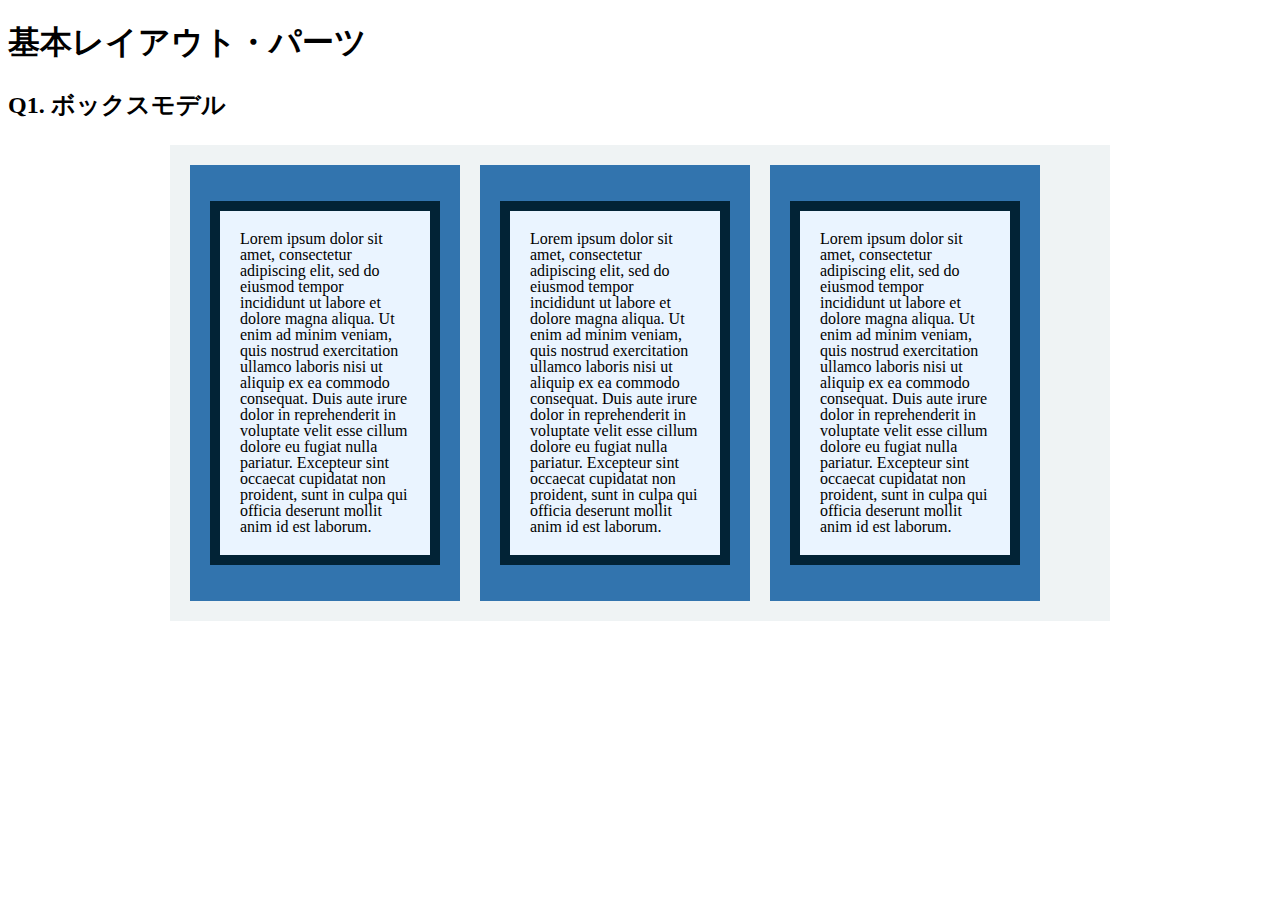
<file: layout_parts/q1/index.html>
<!DOCTYPE html>
<html>
  <head>
    <meta charset="utf-8">
    <meta http-equiv="X-UA-Compatible" content="IE=edge">
    <meta name="viewport" content="width=device-width, initial-scale=1.0, maximum-scale=1.0, user-scalable=no">
    <meta name="format-detection" content="telephone=no">
    <title>基本レイアウト・パーツ</title>
    <link rel="stylesheet" href="http://gizumo-inc.github.io/sample/front-lesson/layout_parts_new/assets/css/reset.css">
    <link rel="stylesheet" href="http://gizumo-inc.github.io/sample/front-lesson/layout_parts_new/assets/css/base.css">
    <link rel="stylesheet" href="css/style.css">
  </head>
  <body>
    <div class="wrapper">
      <h1 class="title">基本レイアウト・パーツ</h1>
      <h2 class="headline">
        <p class="headline__text">Q1. ボックスモデル</p>
      </h2>
      <div class="box">
        <!-- 回答はクラスq1の要素の中に書いてね -->
        <!-- すでについてるクラスにはstyleを指定しない。styleをつける場合は自分で新たにクラスをつけること -->
        <div class="q1 q1_content clearfix">

          <div class="q1_content_box">
            <p class="q1_content_text">Lorem ipsum dolor sit amet, consectetur adipiscing elit, sed do eiusmod tempor incididunt ut labore et dolore magna aliqua. Ut enim ad minim veniam, quis nostrud exercitation ullamco laboris nisi ut aliquip ex ea commodo consequat. Duis aute irure dolor in reprehenderit in voluptate velit esse cillum dolore eu fugiat nulla pariatur. Excepteur sint occaecat cupidatat non proident, sunt in culpa qui officia deserunt mollit anim id est laborum.</p>
          </div>

          <div class="q1_content_box">
            <p class="q1_content_text">Lorem ipsum dolor sit amet, consectetur adipiscing elit, sed do eiusmod tempor incididunt ut labore et dolore magna aliqua. Ut enim ad minim veniam, quis nostrud exercitation ullamco laboris nisi ut aliquip ex ea commodo consequat. Duis aute irure dolor in reprehenderit in voluptate velit esse cillum dolore eu fugiat nulla pariatur. Excepteur sint occaecat cupidatat non proident, sunt in culpa qui officia deserunt mollit anim id est laborum.</p>
          </div>

          <div class="q1_content_box">
            <p class="q1_content_text">Lorem ipsum dolor sit amet, consectetur adipiscing elit, sed do eiusmod tempor incididunt ut labore et dolore magna aliqua. Ut enim ad minim veniam, quis nostrud exercitation ullamco laboris nisi ut aliquip ex ea commodo consequat. Duis aute irure dolor in reprehenderit in voluptate velit esse cillum dolore eu fugiat nulla pariatur. Excepteur sint occaecat cupidatat non proident, sunt in culpa qui officia deserunt mollit anim id est laborum.</p>
          </div>

        </div>
        <!-- 回答はクラスq1の要素の中に書いてね -->
      </div>
    </div>
  </body>
</html>
</file>
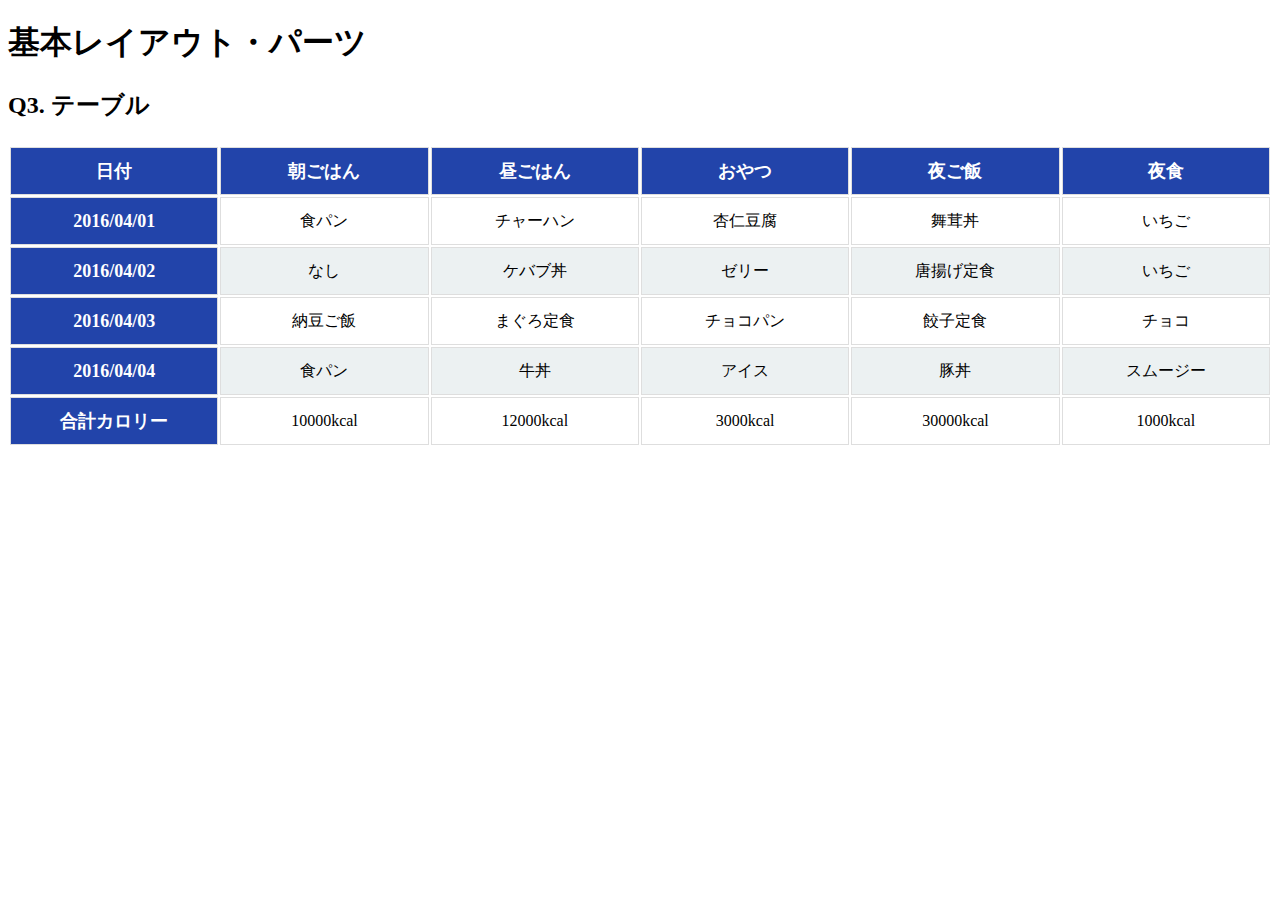
<file: layout_parts/q3/index.html>
<!DOCTYPE html>
<html>
  <head>
    <meta charset="utf-8">
    <meta http-equiv="X-UA-Compatible" content="IE=edge">
    <meta name="viewport" content="width=device-width, initial-scale=1.0, maximum-scale=1.0, user-scalable=no">
    <meta name="format-detection" content="telephone=no">
    <title>基本レイアウト・パーツ</title>
    <link rel="stylesheet" href="http://gizumo-inc.github.io/sample/front-lesson/layout_parts_new/assets/css/reset.css">
    <link rel="stylesheet" href="http://gizumo-inc.github.io/sample/front-lesson/layout_parts_new/assets/css/base.css">
    <link rel="stylesheet" href="css/style.css">
  </head>
  <body>
    <div class="wrapper">
      <h1 class="title">基本レイアウト・パーツ</h1>
      <h2 class="headline">
        <p class="headline__text">Q3. テーブル</p>
      </h2>
      <div class="box">
        <!-- 回答はクラスq3の要素の中に書いてね -->
        <!-- すでについてるクラスにはstyleを指定しない。styleをつける場合は自分で新たにクラスをつけること -->
        <div class="q3">

          <table class="food_table">

            <thead class="food_table_header">
              <tr>
                <th>日付</th>
                <th>朝ごはん</th>
                <th>昼ごはん</th>
                <th>おやつ</th>
                <th>夜ご飯</th>
                <th>夜食</th>
              </tr>
            </thead>

            <tbody class="food_table_content">
              <tr>
                <th>2016/04/01</th>
                <td>食パン</td>
                <td>チャーハン</td>
                <td>杏仁豆腐</td>
                <td>舞茸丼</td>
                <td>いちご</td>
              </tr>
    
              <tr>
                <th>2016/04/02</th>
                <td>なし</td>
                <td>ケバブ丼</td>
                <td>ゼリー</td>
                <td>唐揚げ定食</td>
                <td>いちご</td>
              </tr>
  
              <tr>
                <th>2016/04/03</th>
                <td>納豆ご飯</td>
                <td>まぐろ定食</td>
                <td>チョコパン</td>
                <td>餃子定食</td>
                <td>チョコ</td>
              </tr>
  
              <tr>
                <th>2016/04/04</th>
                <td>食パン</td>
                <td>牛丼</td>
                <td>アイス</td>
                <td>豚丼</td>
                <td>スムージー</td>
              </tr>

              <tr>
                <th>合計カロリー</th>
                <td>10000kcal</td>
                <td>12000kcal</td>
                <td>3000kcal</td>
                <td>30000kcal</td>
                <td>1000kcal</td>
              </tr>
            </tbody>

          </table>
        
          
        </div>
        <!-- 回答はクラスq3の要素の中に書いてね -->
      </div>
    </div>
  </body>
</html>
</file>
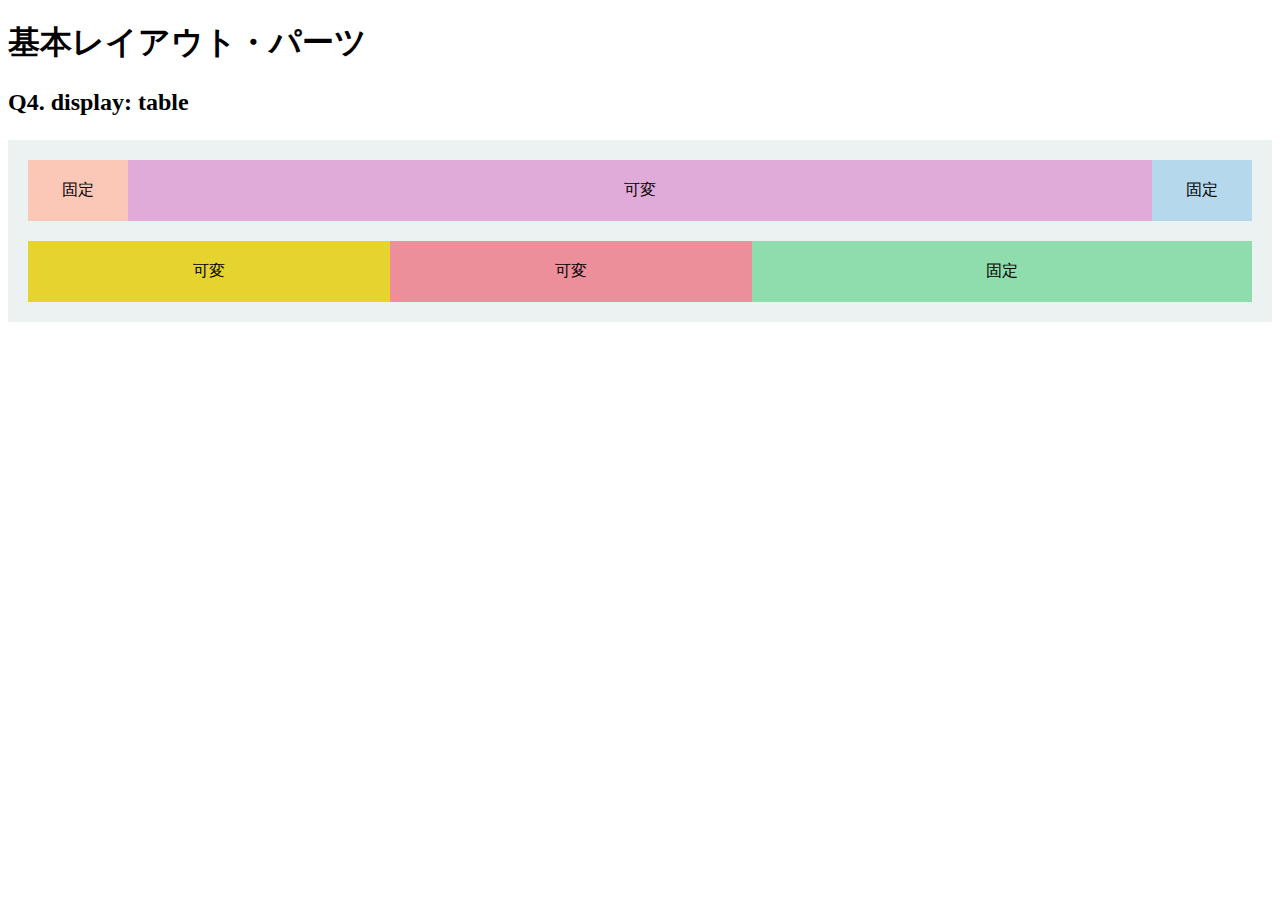
<file: layout_parts/q4/index.html>
<!DOCTYPE html>
<html>
  <head>
    <meta charset="utf-8">
    <meta http-equiv="X-UA-Compatible" content="IE=edge">
    <meta name="viewport" content="width=device-width, initial-scale=1.0, maximum-scale=1.0, user-scalable=no">
    <meta name="format-detection" content="telephone=no">
    <title>基本レイアウト・パーツ</title>
    <link rel="stylesheet" href="http://gizumo-inc.github.io/sample/front-lesson/layout_parts_new/assets/css/reset.css">
    <link rel="stylesheet" href="http://gizumo-inc.github.io/sample/front-lesson/layout_parts_new/assets/css/base.css">
    <link rel="stylesheet" href="css/style.css">
  </head>
  <body>
    <div class="wrapper">
      <h1 class="title">基本レイアウト・パーツ</h1>
      <h2 class="headline">
        <p class="headline__text">Q4. display: table</p>
      </h2>
      <div class="box">
        <!-- 回答はクラスq4の要素の中に書いてね -->
        <!-- すでについてるクラスにはstyleを指定しない。styleをつける場合は自分で新たにクラスをつけること -->
        <!-- 新たにタグは追加しなくてもできます。 -->
        <div class="q4 q4_table">

          <div class="q4_table_content">
            <div class="q4_content_cell is_orange">固定</div>
            <div class="q4_content_cell is_pink">可変</div>
            <div class="q4_content_cell is_blue">固定</div>
          </div>

          <div class="q4_table_content">
            <div class="q4_content_cell is_yellow">可変</div>
            <div class="q4_content_cell is_red">可変</div>
            <div class="q4_content_cell is_green">固定</div>
          </div>

        </div>
        <!-- 回答はクラスq4の要素の中に書いてね -->
      </div>
    </div>
  </body>
</html>
</file>
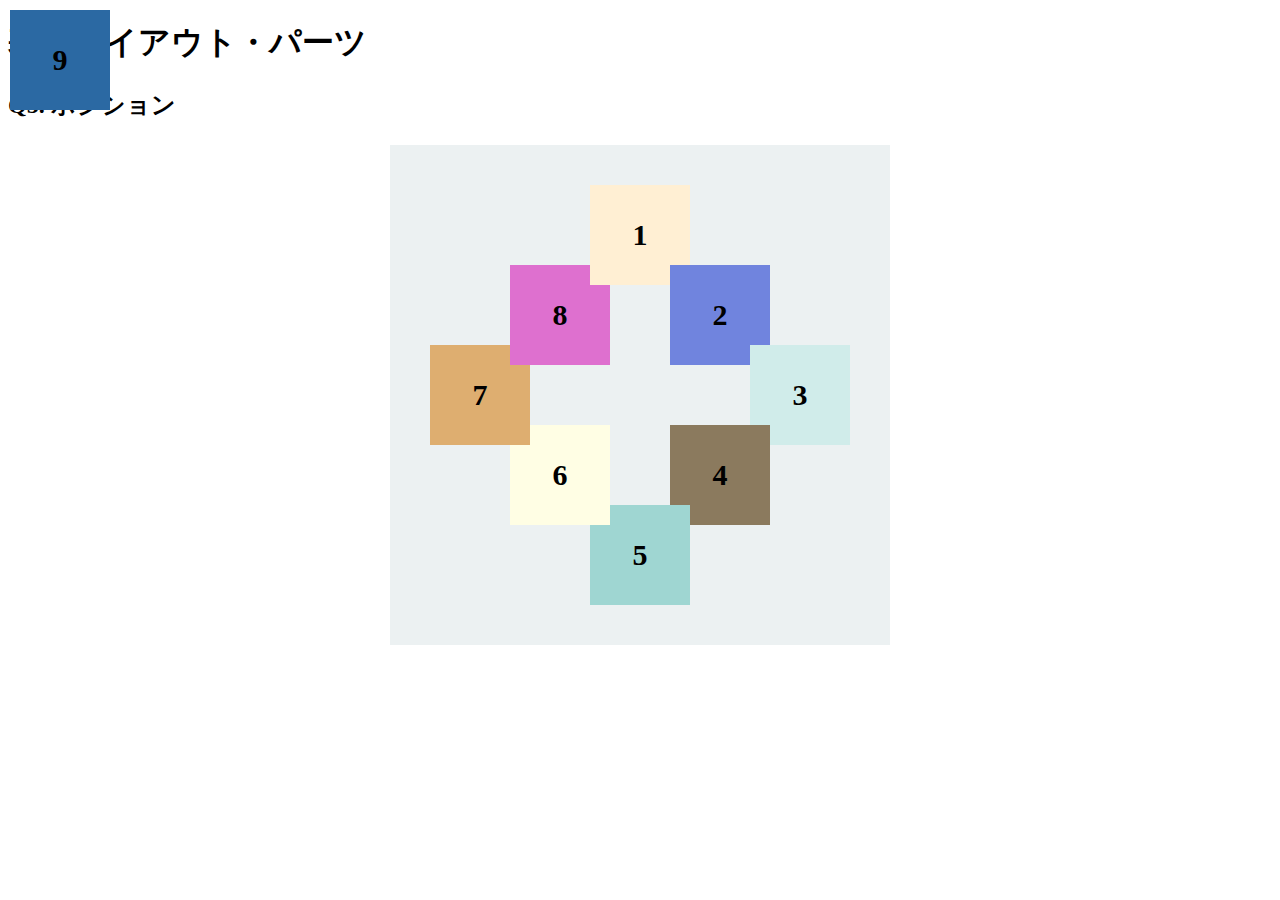
<file: layout_parts/q5/index.html>
<!DOCTYPE html>
<html>
  <head>
    <meta charset="utf-8">
    <meta http-equiv="X-UA-Compatible" content="IE=edge">
    <meta name="viewport" content="width=device-width, initial-scale=1.0, maximum-scale=1.0, user-scalable=no">
    <meta name="format-detection" content="telephone=no">
    <title>基本レイアウト・パーツ</title>
    <link rel="stylesheet" href="http://gizumo-inc.github.io/sample/front-lesson/layout_parts_new/assets/css/reset.css">
    <link rel="stylesheet" href="http://gizumo-inc.github.io/sample/front-lesson/layout_parts_new/assets/css/base.css">
    <link rel="stylesheet" href="css/style.css">
  </head>
  <body>
    <div class="wrapper">
      <h1 class="title">基本レイアウト・パーツ</h1>
      <h2 class="headline">
        <p class="headline__text">Q5. ポジション</p>
      </h2>
      <div class="box">
        <!-- 回答はクラスq5の要素の中に書いてね -->
        <!-- すでについてるクラスにはstyleを指定しない。styleをつける場合は自分で新たにクラスをつけること -->
        <!-- 新たにタグは追加しなくてもできます。 -->
        <div class="q5 q5_box">
          <div class="q5_box_cell is_eight">8</div>
          <div class="q5_box_cell is_five">5</div>
          <div class="q5_box_cell is_one">1</div>
          <div class="q5_box_cell is_seven">7</div>
          <div class="q5_box_cell is_four">4</div>
          <div class="q5_box_cell is_six">6</div>
          <div class="q5_box_cell is_two">2</div>
          <div class="q5_box_cell is_three">3</div>
          <div class="q5_box_cell is_nine">9</div>
        </div>

        <!-- 回答はクラスq5の要素の中に書いてね -->
      </div>
    </div>
  </body>
</html>
</file>
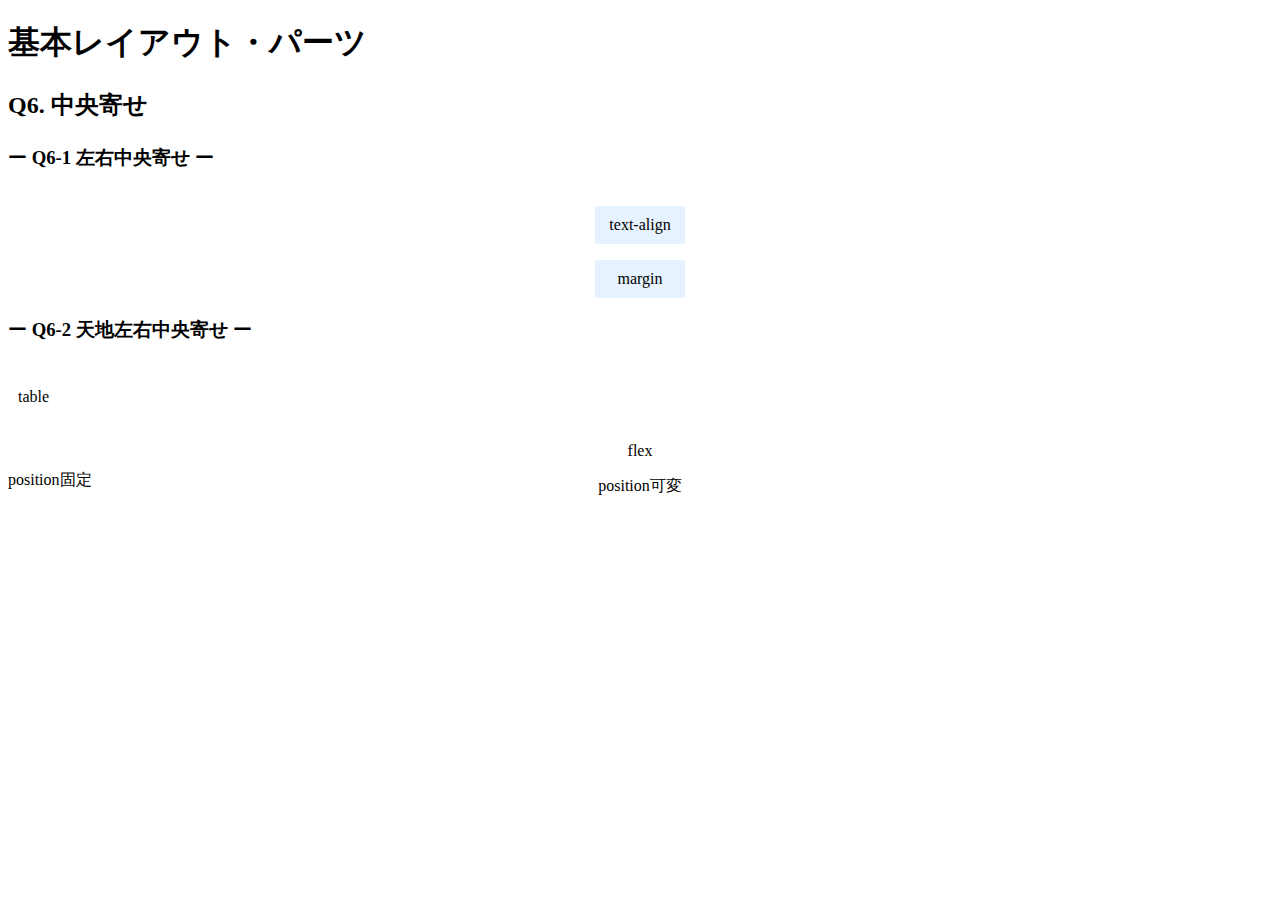
<file: layout_parts/q6/index.html>
<!DOCTYPE html>
<html>
  <head>
    <meta charset="utf-8">
    <meta http-equiv="X-UA-Compatible" content="IE=edge">
    <meta name="viewport" content="width=device-width, initial-scale=1.0, maximum-scale=1.0, user-scalable=no">
    <meta name="format-detection" content="telephone=no">
    <title>基本レイアウト・パーツ</title>
    <link rel="stylesheet" href="http://gizumo-inc.github.io/sample/front-lesson/layout_parts_new/assets/css/reset.css">
    <link rel="stylesheet" href="http://gizumo-inc.github.io/sample/front-lesson/layout_parts_new/assets/css/base.css">
    <link rel="stylesheet" href="css/style.css">
  </head>
  <body>
    <div class="wrapper">
      <h1 class="title">基本レイアウト・パーツ</h1>
      <h2 class="headline">
        <p class="headline__text">Q6. 中央寄せ</p>
      </h2>
      <div class="box">
        <div class="box__inner">
          <h3 class="box__headline">
            <p class="box__headline__text">ー Q6-1 左右中央寄せ ー</p>
          </h3>
          <div class="q6 q6--horizontal">
            <!-- Q6-1の回答はここに書いてね -->
            <!-- 新たにタグは追加しなくてもできます。 -->
            <div class="q6__box is-textaligen">
              <div class="q6__box__inner q6_box_inner">
                <p class="q6_box_left">text-align</p>
              </div>
            </div>
            
            <!-- Q6-1の回答はここに書いてね -->

            <!-- Q6-1の回答はここに書いてね -->
            <!-- 新たにタグは追加しなくてもできます。 -->
            <div class="q6__box">
              <p class="q6_box_right">margin</p>
            </div>
            <!-- Q6-1の回答はここに書いてね -->
          </div>
        </div>

        <div class="box__inner">
          <h3 class="box__headline">
            <p class="box__headline__text">ー Q6-2 天地左右中央寄せ ー</p>
          </h3>
          <!-- Q6-2の回答はここに書いてね -->
          <!-- すでについてるクラスにはstyleを指定しない。styleをつける場合は自分で新たにクラスをつけること -->
          <!-- 新たにタグは追加しなくてもできます。 -->
          <div class="q6 q6--around q6_around_table">
            <div class="q6_around_content">
              <p class="q6_content_p q6_around_tablebox">table</p>
            </div>
          </div>
          <!-- Q6-2の回答はここに書いてね -->

          <!-- Q6-2の回答はここに書いてね -->
          <!-- すでについてるクラスにはstyleを指定しない。styleをつける場合は自分で新たにクラスをつけること -->
          <!-- 新たにタグは追加しなくてもできます。 -->
          <div class="q6 q6--around q6_around_flex">
            <p class="q6_around_flexbox">flex</p>
          </div>
          <!-- Q6-2の回答はここに書いてね -->

          <div class="q6 q6--position q6_position">
            <!-- Q6-2の回答はここに書いてね -->
            <!-- すでについてるクラスにはstyleを指定しない。styleをつける場合は自分で新たにクラスをつけること -->
            <!-- 新たにタグは追加しなくてもできます。 -->
            <div class="q6__box is-stable q6_box_stable">
              <p class="q6__box__inner q6_stablebox">position固定</p>
            </div>
            <!-- Q6-2の回答はここに書いてね -->

            <!-- Q6-2の回答はここに書いてね -->
            <!-- すでについてるクラスにはstyleを指定しない。styleをつける場合は自分で新たにクラスをつけること -->
            <!-- 新たにタグは追加しなくてもできます。 -->
            <div class="q6__box is-flexible q6_box_flexible">
              <p class="q6__box__inner q6_flexiblebox">position可変</p>
            </div>
            <!-- Q6-2の回答はここに書いてね -->
          </div>
        </div>
      </div>
    </div>
  </body>
</html>
</file>
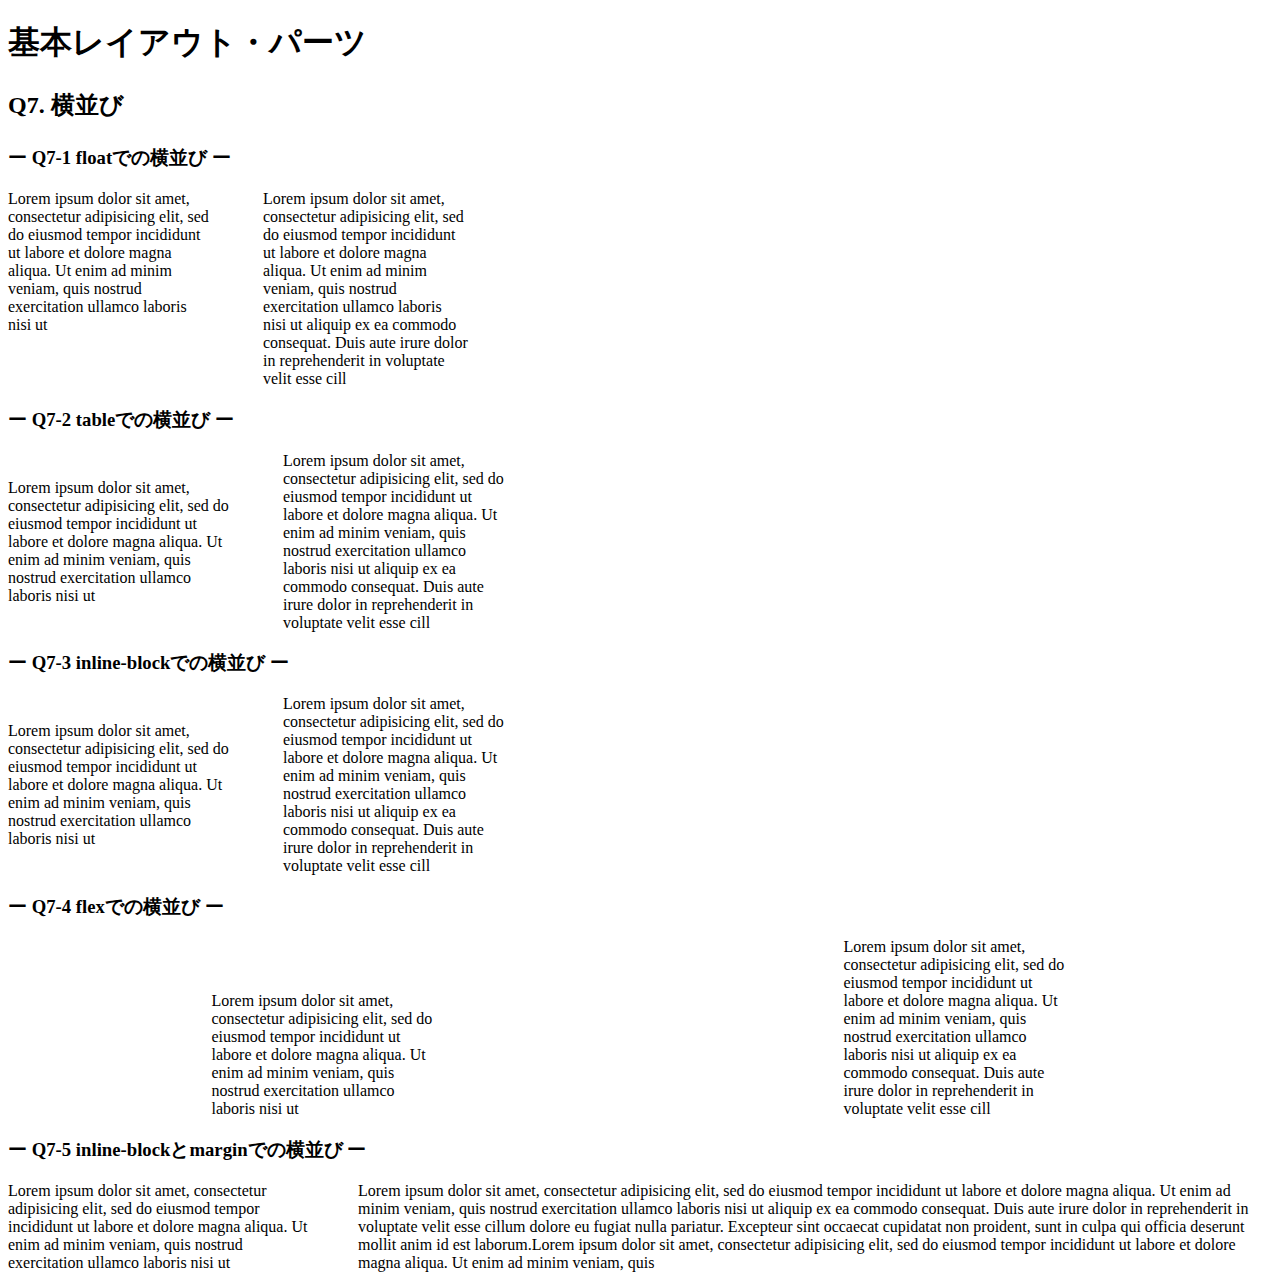
<file: layout_parts/q7/index.html>
<!DOCTYPE html>
<html>
  <head>
    <meta charset="utf-8">
    <meta http-equiv="X-UA-Compatible" content="IE=edge">
    <meta name="viewport" content="width=device-width, initial-scale=1.0, maximum-scale=1.0, user-scalable=no">
    <meta name="format-detection" content="telephone=no">
    <title>基本レイアウト・パーツ</title>
    <link rel="stylesheet" href="http://gizumo-inc.github.io/sample/front-lesson/layout_parts_new/assets/css/reset.css">
    <link rel="stylesheet" href="http://gizumo-inc.github.io/sample/front-lesson/layout_parts_new/assets/css/base.css">
    <link rel="stylesheet" href="css/style.css">
  </head>
  <body>
    <div class="wrapper">
      <h1 class="title">基本レイアウト・パーツ</h1>
      <h2 class="headline">
        <p class="headline__text">Q7. 横並び</p>
      </h2>
      <div class="box">
        <div class="box__inner">
          <h3 class="box__headline">
            <p class="box__headline__text">ー Q7-1 floatでの横並び ー</p>
          </h3>
          <!-- Q7の回答はここに書いてね -->
          <!-- すでについてるクラスにはstyleを指定しない。styleをつける場合は自分で新たにクラスをつけること -->
          <!-- 新たにタグは追加しなくてもできます。 -->
          <div class="q7 q7--float">
            <div class="q7__inner clearfix">
              <div class="q7__box a_q7_float">
                Lorem ipsum dolor sit amet, consectetur adipisicing elit, sed do eiusmod tempor incididunt ut labore et dolore magna aliqua. Ut enim ad minim veniam, quis nostrud exercitation ullamco laboris nisi ut
              </div>
              <div class="q7__box a_q7_float">
                Lorem ipsum dolor sit amet, consectetur adipisicing elit, sed do eiusmod tempor incididunt ut labore et dolore magna aliqua. Ut enim ad minim veniam, quis nostrud exercitation ullamco laboris nisi ut aliquip ex ea commodo consequat. Duis aute irure dolor in reprehenderit in voluptate velit esse cill
              </div>
            </div>
          </div>
          <!-- Q7の回答はここに書いてね -->
        </div>

        <div class="box__inner">
          <h3 class="box__headline">
            <p class="box__headline__text">ー Q7-2 tableでの横並び ー</p>
          </h3>
          <!-- Q7の回答はここに書いてね -->
          <!-- すでについてるクラスにはstyleを指定しない。styleをつける場合は自分で新たにクラスをつけること -->
          <!-- 新たにタグは追加しなくてもできます。 -->
          <div class="q7 q7--table">
            <div class="q7__inner">
              <div class="q7__box a_q7_table">
                <div class="q7__box__text a_table_item">
                  Lorem ipsum dolor sit amet, consectetur adipisicing elit, sed do eiusmod tempor incididunt ut labore et dolore magna aliqua. Ut enim ad minim veniam, quis nostrud exercitation ullamco laboris nisi ut
                </div>
              </div>
              <div class="q7__box a_q7_table">
                <div class="q7__box__text a_table_item">
                  Lorem ipsum dolor sit amet, consectetur adipisicing elit, sed do eiusmod tempor incididunt ut labore et dolore magna aliqua. Ut enim ad minim veniam, quis nostrud exercitation ullamco laboris nisi ut aliquip ex ea commodo consequat. Duis aute irure dolor in reprehenderit in voluptate velit esse cill
                </div>
              </div>
            </div>
          </div>
          <!-- Q7の回答はここに書いてね -->
        </div>

        <div class="box__inner">
          <h3 class="box__headline">
            <p class="box__headline__text">ー Q7-3 inline-blockでの横並び ー</p>
          </h3>
          <!-- Q7の回答はここに書いてね -->
          <!-- すでについてるクラスにはstyleを指定しない。styleをつける場合は自分で新たにクラスをつけること -->
          <!-- 新たにタグは追加しなくてもできます。 -->
          <div class="q7 q7--inlineblock ">
            <div class="q7__inner a_q7_inlineblock">
              <div class="q7__box a_inlineblock_item">
                Lorem ipsum dolor sit amet, consectetur adipisicing elit, sed do eiusmod tempor incididunt ut labore et dolore magna aliqua. Ut enim ad minim veniam, quis nostrud exercitation ullamco laboris nisi ut
              </div>
              <div class="q7__box a_inlineblock_item">
                Lorem ipsum dolor sit amet, consectetur adipisicing elit, sed do eiusmod tempor incididunt ut labore et dolore magna aliqua. Ut enim ad minim veniam, quis nostrud exercitation ullamco laboris nisi ut aliquip ex ea commodo consequat. Duis aute irure dolor in reprehenderit in voluptate velit esse cill
              </div>
            </div>
          </div>
          <!-- Q7の回答はここに書いてね -->
        </div>

        <div class="box__inner">
          <h3 class="box__headline">
            <p class="box__headline__text">ー Q7-4 flexでの横並び ー</p>
          </h3>
          <!-- Q7の回答はここに書いてね -->
          <!-- すでについてるクラスにはstyleを指定しない。styleをつける場合は自分で新たにクラスをつけること -->
          <!-- 新たにタグは追加しなくてもできます。 -->
          <div class="q7 q7--flex">
            <div class="q7__inner a_q7_flex">
              <div class="q7__box a_flex_item">
                Lorem ipsum dolor sit amet, consectetur adipisicing elit, sed do eiusmod tempor incididunt ut labore et dolore magna aliqua. Ut enim ad minim veniam, quis nostrud exercitation ullamco laboris nisi ut
              </div>
              <div class="q7__box a_flex_item">
                Lorem ipsum dolor sit amet, consectetur adipisicing elit, sed do eiusmod tempor incididunt ut labore et dolore magna aliqua. Ut enim ad minim veniam, quis nostrud exercitation ullamco laboris nisi ut aliquip ex ea commodo consequat. Duis aute irure dolor in reprehenderit in voluptate velit esse cill
              </div>
            </div>
          </div>
          <!-- Q7の回答はここに書いてね -->
        </div>

        <div class="box__inner">
          <h3 class="box__headline">
            <p class="box__headline__text">ー Q7-5 inline-blockとmarginでの横並び ー</p>
          </h3>
          <!-- Q7の回答はここに書いてね -->
          <!-- すでについてるクラスにはstyleを指定しない。styleをつける場合は自分で新たにクラスをつけること -->
          <!-- 新たにタグは追加しなくてもできます。 -->
          <div class="q7 q7--margin">
            <div class="q7__inner is-full a_q7_margin">
              <div class="q7__box a_is_stable">
                <div class="q7__box__text a_margin_item">
                  Lorem ipsum dolor sit amet, consectetur adipisicing elit, sed do eiusmod tempor incididunt ut labore et dolore magna aliqua. Ut enim ad minim veniam, quis nostrud exercitation ullamco laboris nisi ut
                </div>
              </div>
              <div class="q7__box a_is_flexible">
                <div class="q7__box__text a_margin_item">
                  Lorem ipsum dolor sit amet, consectetur adipisicing elit, sed do eiusmod tempor incididunt ut labore et dolore magna aliqua. Ut enim ad minim veniam, quis nostrud exercitation ullamco laboris nisi ut aliquip ex ea commodo consequat. Duis aute irure dolor in reprehenderit in voluptate velit esse cillum dolore eu fugiat nulla pariatur. Excepteur sint occaecat cupidatat non proident, sunt in culpa qui officia deserunt mollit anim id est laborum.Lorem ipsum dolor sit amet, consectetur adipisicing elit, sed do eiusmod tempor incididunt ut labore et dolore magna aliqua. Ut enim ad minim veniam, quis
                </div>
              </div>
            </div>
          </div>
          <!-- Q7の回答はここに書いてね -->
        </div>
      </div>
    </div>
  </body>
</html>
</file>
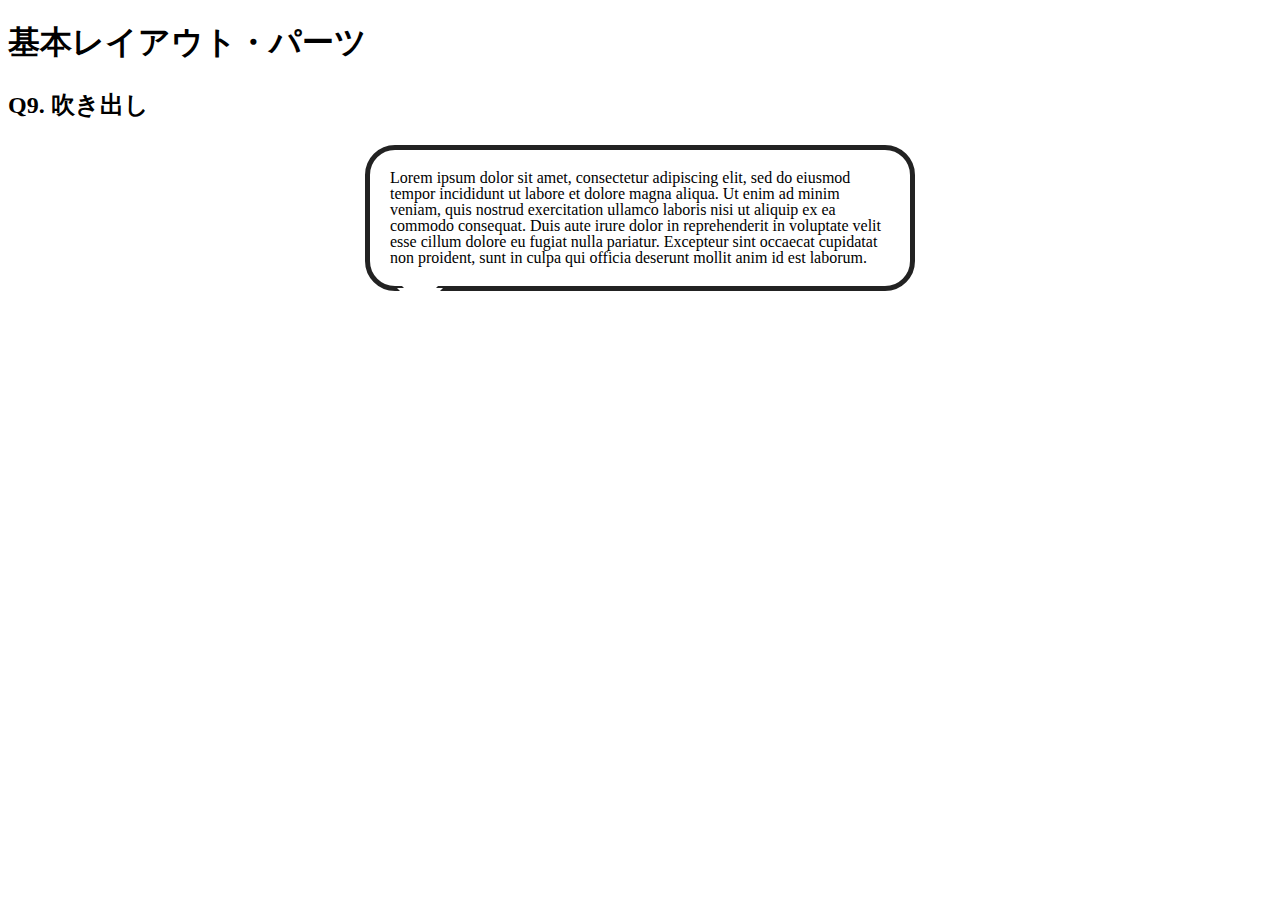
<file: layout_parts/q9/index.html>
<!DOCTYPE html>
<html>
  <head>
    <meta charset="utf-8">
    <meta http-equiv="X-UA-Compatible" content="IE=edge">
    <meta name="viewport" content="width=device-width, initial-scale=1.0, maximum-scale=1.0, user-scalable=no">
    <meta name="format-detection" content="telephone=no">
    <title>基本レイアウト・パーツ</title>
    <link rel="stylesheet" href="http://gizumo-inc.github.io/sample/front-lesson/layout_parts_new/assets/css/reset.css">
    <link rel="stylesheet" href="http://gizumo-inc.github.io/sample/front-lesson/layout_parts_new/assets/css/base.css">
    <link rel="stylesheet" href="css/style.css">
  </head>
  <body>
    <div class="wrapper">
      <h1 class="title">基本レイアウト・パーツ</h1>
      <h2 class="headline">
        <p class="headline__text">Q9. 吹き出し</p>
      </h2>
      <div class="box">
        <!-- 回答はクラスq9の要素の中に書いてね -->
        <!-- すでについてるクラスにはstyleを指定しない。styleをつける場合は自分で新たにクラスをつけること -->
        <div class="q9">
          <div class="q9_content">Lorem ipsum dolor sit amet, consectetur adipiscing elit, sed do eiusmod tempor incididunt ut labore et dolore magna aliqua. Ut enim ad minim veniam, quis nostrud exercitation ullamco laboris nisi ut aliquip ex ea commodo consequat. Duis aute irure dolor in reprehenderit in voluptate velit esse cillum dolore eu fugiat nulla pariatur. Excepteur sint occaecat cupidatat non proident, sunt in culpa qui officia deserunt mollit anim id est laborum.</div>
        </div>
        <!-- 回答はクラスq9の要素の中に書いてね -->
      </div>
    </div>
  </body>
</html>
</file>
<file: layout_parts/q1/css/style.css>
@charset "UTF-8";

/* 回答はここに書いてね */

.clearfix:after {
  content: "";
  display: block;
  clear: both;
}

.q1_content {
  width: 900px;
  background-color: #eff3f4;
  padding: 20px;
  margin: 0 auto;
}

.q1_content_box {
  float: left;
  margin-left: 20px;
  padding: 20px;
  width: 230px;
  background-color: #3274ae;
}

.q1_content .q1_content_box:first-child {
  margin-left: 0;
}

.q1_content_text {
  padding: 20px;
  font-size: 16px;
  line-height: 16px;
  border: 10px solid #022336;
  background-color: #eaf4ff;
}

/* 回答はここに書いてね */
</file>
<file: layout_parts/q3/css/style.css>
@charset "UTF-8";

/* 回答はここに書いてね */

.food_table {
  table-layout: fixed;
  margin: 0 auto;
  width: 100%;
}

.food_table_header, .food_table th {
  font-size: 18px;
  line-height: 26px;
  background-color: #2244aa;
  color: #ffffff;
}

.food_table_content, .food_table_footer {
  font-size: 16px;
  line-height: 22px;
  text-align: center;
}

.food_table th, .food_table td {
  border: 1px solid #dedede;
  padding: 10px 0;
}

.food_table_content tr:last-child {
  border-top: 2px dashed #000;
}

.food_table_content tr:nth-child(2n) {
  background-color: #ecf1f2;
}

/* 回答はここに書いてね */
</file>
<file: layout_parts/q4/css/style.css>
@charset "UTF-8";

/* 回答はここに書いてね */

.q4_table {
  margin: 0 auto;
  background-color: #ecf1f2;
  padding: 20px;
}

.q4_table_content {
  display: table;
  width: 100%;
  margin-top: 20px;
}

.q4_table_content:first-child {
  margin-top: 0;
}

.q4_content_cell {
  display: table-cell;
  text-align: center;
  padding: 20px 0;
}

.is_orange {
  width: 100px;
  background-color: #fbc8b8;
}

.is_pink {
  width: auto;
  background-color: #e0abd9;
}

.is_blue {
  width: 100px;
  background-color: #b6d8ed;
}

.is_yellow {
  width: auto;
  background-color: #e5d32e;
}

.is_red {
  width: auto;
  background-color: #ec8f9a;
}

.is_green {
  width: 500px;
  background-color: #8fdcad;
}

/* 回答はここに書いてね */
</file>
<file: layout_parts/q5/css/style.css>
@charset "UTF-8";

/* 回答はここに書いてね */


.q5_box {
  background-color: #ECF1F2;
  margin: 0 auto;
  width: 500px;
  height: 500px;
  position: relative;
  
}

.q5_box_cell {
  font-size: 30px;
  font-weight: bold;
  width: 100px;
  height: 100px;
  text-align: center;
  line-height: 100px;
}

.is_one {
  z-index: 1;
  background-color: #ffefd3;
  position: absolute;
  top: 40px;
  left: 200px;
}

.is_two {
  z-index: 2;
  background-color: #7084de;
  position: absolute;
  top: 120px;
  left: 280px;
}

.is_three {
  z-index: 3;
  background-color: #d0ecea;
  position: absolute;
  top: 200px;
  left: 360px;
}

.is_four {
  z-index: 4;
  background-color: #8b7a5e;
  position: absolute;
  top: 280px;
  left: 280px;
}

.is_five {
  z-index: 5;
  background-color: #9fd6d2;
  position: absolute;
  top: 360px;
  left: 200px;
}

.is_six {
  z-index: 6;
  background-color: #fffee4;
  position: absolute;
  top: 280px;
  left: 120px;
}

.is_seven {
  z-index: 7;
  background-color: #deae70;
  position: absolute;
  top: 200px;
  left: 40px;
}

.is_eight {
  z-index: 8;
  background-color: #de70cf;
  position: absolute;
  top: 120px;
  left: 120px;
}

.is_eight::after{
  content: "";
  background-color: #ffefd3;
  width: 20px;
  height: 20px;
  position: absolute;
  top: 0;
  left: 80px;
}

.is_nine {
  background-color: #2b69a3;
  position: fixed;
  top: 10px;
  left: 10px;
}

/* 回答はここに書いてね */
</file>
<file: layout_parts/q6/css/style.css>
@charset "UTF-8";

/* 回答はここに書いてね */

.q6_box_left, .q6_box_right {
  background-color: #e6f2ff;
  padding: 10px 0;
  width: 90px;
}

.q6_box_inner {
  text-align: center;
}

.q6_box_left {
  display: inline-block;
}

.q6_box_right {
  margin: 0 auto;
  text-align: center;
}

.q6_around_table {
  display: table;
}

.q6_around_content {
  display: table-cell;
  text-align: center;
  vertical-align: middle;
}

.q6_around_tablebox {
  display: inline-block;
  padding: 10px;
  background-color: #fff;
}

.q6_around_flex /* flexのボックス */ {
  display: flex;
  align-items: center;
  justify-content: space-between;
}

.q6_around_flexbox {
  padding: 10px;
  margin: auto;
  background-color: #fff;
}

.q6_box_stable /* position固定 */ {
  position: relative;
}

.q6_stablebox {
  position: absolute;
  margin: auto;
  top: 0;
  left: 0;
  bottom: 0;
  right: 0;
}

.q6_box_flexible {
  position: relative;
}

.q6_flexiblebox /* position可変 */ {
  position: absolute;
  top: 50%;
  left: 50%;
  transform: translate(-50%, -50%);
}


/* 回答はここに書いてね */
</file>
<file: layout_parts/q7/css/style.css>
@charset "UTF-8";

/* 回答はここに書いてね */

/* floatでの横並び */

.clearfix::after {
  content: "";
  display: block;
  clear: both;
}

.a_q7_float {
  width: 205px;
  float: left;
  margin-left: 50px;
  font-size: 16px;
}

.a_q7_float:first-child {
  margin-left: 0;
}

/* tableでの横並び */

.a_q7_table {
  display: table-cell;
  vertical-align: middle;
  padding-left: 50px;
  width: 225px;
}

.a_q7_table:first-child {
  padding-left: 0;
}

.a_table_item {
  display: table;
  font-size: 16px;
}

/* inline-blockでの横並び */

.a_q7_inlineblock {
  font-size: 0;
}

.a_inlineblock_item {
  display: inline-block;
  font-size: 16px;
  vertical-align: middle;
  margin-left: 50px;
  width: 225px;
  box-sizing: border-box;
}

.a_inlineblock_item:first-child {
  margin-left: 0;
}

/* flexでの横並び */

.a_q7_flex {
  display: flex;
  justify-content: space-around;
  align-items: flex-end;
}

.a_flex_item {
  width: 225px;
  box-sizing: border-box;
  font-size: 16px;
}

/* inline-blockとmarginでの横並び */

.a_q7_margin {
  font-size: 0;
}

.a_margin_item {
  font-size: 16px;
}

.a_is_stable {
  display: inline-block;
  width: 300px;
}

.a_is_flexible {
  display: inline-block;
  box-sizing: border-box;
  width: 100%;
  margin-left: -300px;
  padding-left: 350px;
}

/* 回答はここに書いてね */
</file>
<file: layout_parts/q9/css/style.css>
@charset "UTF-8";

/* 回答はここに書いてね */

.q9_content {
  position: relative;
  font-size: 16px;
  line-height: 16px;
  border-radius: 30px;
  width: 500px;
  padding: 20px;
  border: 5px solid #222;
  margin: 0 auto;
}

.q9_content::after, .q9_content::before {
  content: "";
  position: absolute;
  border: 23px solid transparent;
  border-top: 23px solid #ffffff;
}

.q9_content::before {
  left: 5%;
  bottom: -41px;
  z-index: 2;
}

.q9_content::after {
  left: 5%;
  bottom: -48px;
  z-index: 1;
}



/* 回答はここに書いてね */
</file>
